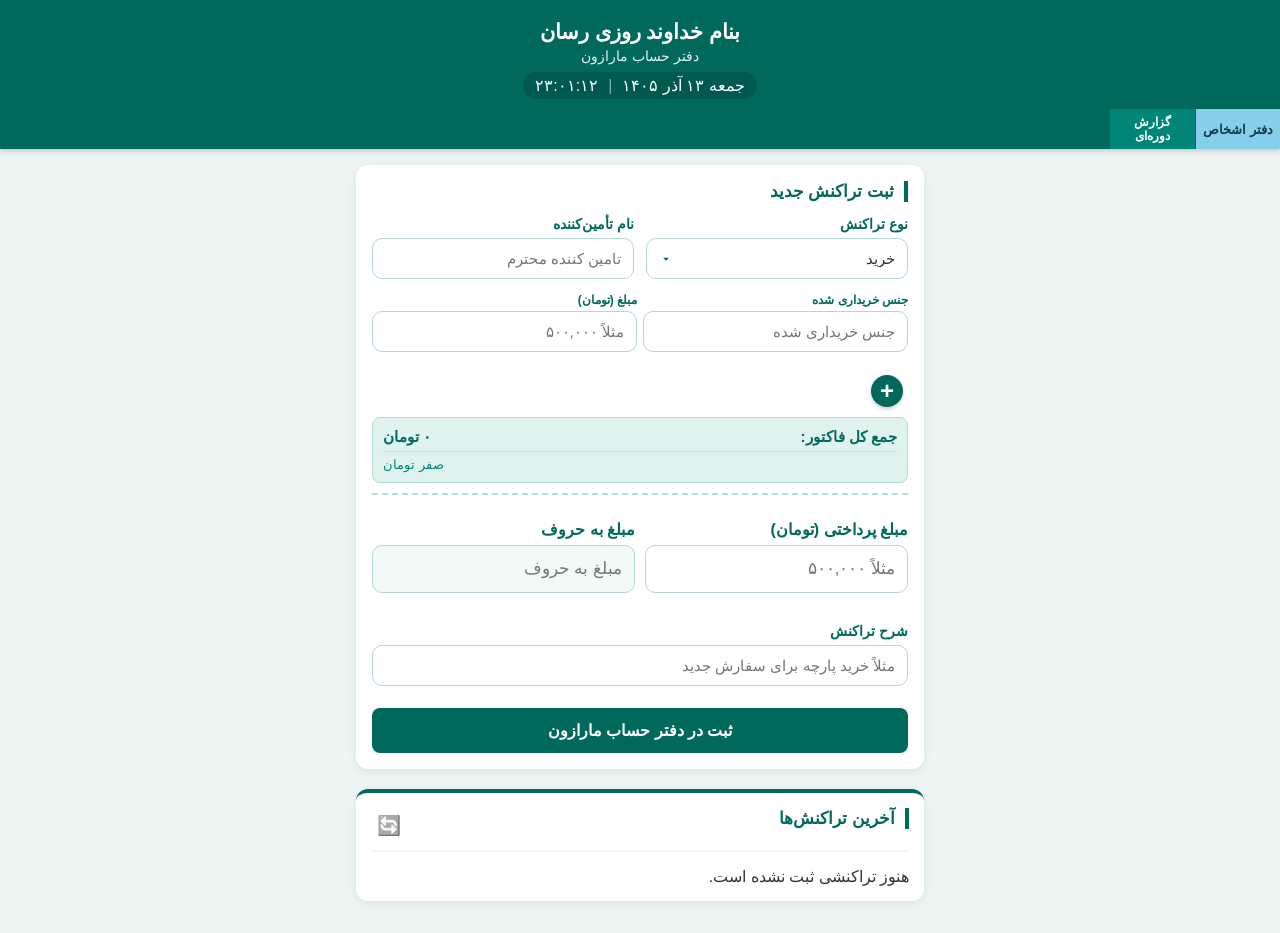
<file: index.html>
<!DOCTYPE html>
<html lang="fa" dir="rtl">
<head>
    <meta charset="UTF-8" />
    <meta name="viewport" content="width=device-width, initial-scale=1.0, maximum-scale=1.0, user-scalable=no" />
    <title>دفتر حساب مارازون</title>
    <meta name="theme-color" content="#00695c" />
    <link rel="manifest" href="./manifest.json" />
    <link rel="stylesheet" href="./style.css" />

    <style>
        html, body { width: 100%; max-width: 100%; overflow-x: hidden; margin: 0; padding: 0; }
        .app-header { background: #00695c; color: #ffffff; padding: 20px 0 0; text-align: center; box-shadow: 0 2px 5px rgba(0, 0, 0, 0.2); position: relative; display: flex; flex-direction: column; align-items: center; min-height: 130px; }
        .datetime-container { display: flex; flex-direction: row-reverse; justify-content: center; align-items: center; gap: 10px; margin-top: 8px; margin-bottom: 50px; padding: 4px 12px; border-radius: 20px; background: rgba(0, 0, 0, 0.15); font-family: Tahoma, sans-serif; font-size: 1rem; }
        .header-tabs { display: flex; position: absolute; right: 0; bottom: 0; height: 40px; gap: 1px; }
        .tab-item { flex: 1; min-width: 80px; display: flex; align-items: center; justify-content: center; padding: 0 6px; border: none; color: #ffffff; font-size: 0.8rem; font-weight: bold; text-decoration: none; cursor: pointer; }
        .tab-parties { background: #87ceeb; color: #123b50; } 
        .tab-reports { background: #008577; font-size: 0.75rem; }

        #itemsContainer { display: flex; flex-direction: column; gap: 0px !important; }
        #itemsContainer .item-row { position: relative; margin-bottom: 2px !important; padding: 0 !important; }
        #itemsContainer .form-row { gap: 6px !important; margin-bottom: 0px !important; flex-wrap: nowrap !important; }
        #itemsContainer .form-group { margin-bottom: 0px !important; flex: 1; min-width: 0; }
        #itemsContainer .form-group label { margin-bottom: 4px; font-size: 0.75rem; white-space: nowrap; overflow: hidden; }
        
        /* حالت خرید (دو ستونه) */
        #itemsContainer .form-row.two-columns .form-group:nth-child(1) { flex: 2; } 
        #itemsContainer .form-row.two-columns .form-group:nth-child(2) { display: none; } /* مخفی‌سازی تعداد */
        #itemsContainer .form-row.two-columns .form-group:nth-child(3) { flex: 2; }
        #itemsContainer .form-row.two-columns .col-total-wrapper { display: none; }

        /* حالت فروش (چهار ستونه) */
        #itemsContainer .form-row.four-columns .form-group:nth-child(1) { flex: 1.8; } 
        #itemsContainer .form-row.four-columns .form-group:nth-child(2) { flex: 1; display: block; }
        #itemsContainer .form-row.four-columns .form-group:nth-child(3) { flex: 1.5; }
        #itemsContainer .form-row.four-columns .col-total-wrapper { display: block; flex: 1.8; }

        #calcSection { border-bottom: 2px dashed #b2dfd5; padding-bottom: 10px; margin-bottom: 15px; }

        .total-summary-row { background: #e0f2ed; padding: 10px; border-radius: 8px; margin-top: 10px; border: 1px solid #b2dfd5; }
        .total-summary-row .total-amount-box { display: flex; justify-content: space-between; align-items: center; font-weight: bold; color: #00695c; font-size: 0.95rem; }
        .total-summary-row .total-words { font-size: 0.8rem; color: #008577; margin-top: 5px; text-align: left; border-top: 1px solid rgba(0,105,92, 0.1); padding-top: 5px; }

        .add-row-container { display: flex; justify-content: flex-start; margin-top: 5px; padding-right: 5px; }
        .add-row-button { width: 32px; height: 32px; display: inline-flex; align-items: center; justify-content: center; border: none; border-radius: 50%; background: #00695c; color: #ffffff; font-size: 1.5rem; font-weight: bold; cursor: pointer; box-shadow: 0 2px 4px rgba(0,0,0,0.2); transition: transform 0.1s; }
        .add-row-button:active { transform: scale(0.9); }

        .row-amount-words { min-height: 14px; height: 14px; margin-top: 2px; color: #00695c; font-size: 0.65rem; line-height: 14px; overflow: hidden; white-space: nowrap; text-overflow: ellipsis; }
        
        .payment-row { display: flex; gap: 10px; margin-bottom: 16px; margin-top: 10px; }
        .payment-row .form-group { flex: 1; min-width: 0; }
        #paidAmountWords { background: #f2faf7; color: #00695c; }
        .btn-submit { width: 100%; margin-top: 8px; padding: 13px; border: none; border-radius: 8px; background: #00695c !important; color: #ffffff !important; font-weight: bold; cursor: pointer; }
        
        .hidden { display: none !important; }

        .transactions-section { margin-top: 20px; padding: 15px; background: #fff; border-top: 4px solid #00695c; }
        .section-header { display: flex; justify-content: space-between; align-items: center; margin-bottom: 15px; border-bottom: 1px solid #eee; padding-bottom: 8px; }
        .refresh-btn { background: none; border: none; font-size: 1.2rem; cursor: pointer; filter: grayscale(1); transition: 0.3s; }
        .refresh-btn:active { transform: rotate(180deg); }

        .transaction-card { background: #ffffff; border-radius: 10px; padding: 12px; margin-bottom: 12px; border-right: 5px solid #ccc; box-shadow: 0 2px 8px rgba(0,0,0,0.08); border: 1px solid #eee; border-right-width: 5px; }
        .transaction-card-positive { border-right-color: #2e7d32; background: #f1f8e9; }
        .transaction-card-negative { border-right-color: #c62828; background: #ffebee; }

        .transaction-main-row { display: flex; justify-content: space-between; align-items: flex-start; gap: 10px; }
        .transaction-info { flex: 1; min-width: 0; }

        .transaction-title-row { display: flex; align-items: center; gap: 8px; margin-bottom: 4px; }
        .transaction-party { font-weight: bold; font-size: 0.95rem; color: #333; white-space: nowrap; overflow: hidden; text-overflow: ellipsis; }
        .transaction-type { font-size: 0.65rem; background: rgba(0,0,0,0.05); padding: 2px 6px; border-radius: 4px; color: #666; }

        .transaction-meta { display: flex; flex-wrap: wrap; gap: 10px; margin-bottom: 6px; font-size: 0.7rem; color: #666; }
        .transaction-meta-item { display: inline-flex; align-items: center; gap: 4px; white-space: nowrap; }

        .transaction-items { font-size: 0.75rem; color: #555; background: rgba(255,255,255,0.6); padding: 6px; border-radius: 6px; margin-top: 5px; }
        .transaction-item-line { display: flex; justify-content: space-between; border-bottom: 1px dotted #ddd; padding: 2px 0; }

        .transaction-amount-box { text-align: left; min-width: 110px; }
        .transaction-amount-label { font-size: 0.7rem; color: #666; margin-bottom: 2px; }
        .transaction-amount { display: block; font-weight: bold; font-size: 1rem; direction: ltr; color: #111; }
        .transaction-amount-positive { color: #2e7d32; }
        .transaction-amount-negative { color: #c62828; }
        .transaction-currency { font-size: 0.65rem; color: #777; }

        .transaction-description { font-size: 0.7rem; color: #7f8c8d; margin-top: 6px; font-style: italic; }
        .transaction-paid { font-size: 0.75rem; color: #00695c; font-weight: bold; margin-top: 6px; border-top: 1px dashed rgba(0,105,92,0.2); padding-top: 4px; }

        @media (max-width: 480px) {
            #transactionForm > .form-row { display: flex !important; flex-direction: row !important; flex-wrap: nowrap !important; gap: 8px !important; }
            #transactionForm > .form-row > .form-group { flex: 1 1 0 !important; min-width: 0 !important; }
            #itemsContainer .form-row { flex-direction: row !important; }
            #itemsContainer input, #itemsContainer select { font-size: 0.85rem; padding: 8px 4px; }
            #itemsContainer .form-group label { font-size: 0.7rem; }
            .payment-row { display: flex !important; flex-direction: row !important; flex-wrap: nowrap !important; gap: 8px !important; }
            .tab-item { font-size: 0.7rem !important; min-width: 65px !important; padding: 0 4px !important; }
            label { font-size: 0.75rem !important; }
            input, select, textarea { font-size: 0.9rem !important; }       
        }
        /* =========================================
   تنظیم
   ========================================= */
@media (max-width: 480px) {

    /* =====================================
       فرم ثبت تراکنش
       بزرگ‌تر شدن فونت به اندازه ۴ پیکسل
       ===================================== */

    /* لیبل‌های فرم */
    #transactionForm label {
        font-size: calc(0.75rem + 4px) !important;
    }

    /* ورودی‌ها، سلکت‌ها و تکست‌اریا */
    #transactionForm input,
    #transactionForm select,
    #transactionForm textarea {
        font-size: calc(0.9rem + 4px) !important;
    }

    /* ورودی‌های بخش اقلام فاکتور */
    #itemsContainer input,
    #itemsContainer select {
        font-size: calc(0.85rem + 4px) !important;
    }

    /* لیبل‌های بخش اقلام فاکتور */
    #itemsContainer .form-group label {
        font-size: calc(0.7rem + 4px) !important;
    }

    /* متن مبلغ به حروف و متن‌های کمکی */
    #transactionForm .row-amount-words,
    #transactionForm .row-total-words {
        font-size: calc(0.65rem + 4px) !important;
    }

    /* جمع کل فاکتور */
    #transactionForm .total-summary-row .total-amount-box {
        font-size: calc(0.95rem + 4px) !important;
    }

    #transactionForm .total-summary-row .total-words {
        font-size: calc(0.8rem + 4px) !important;
    }

    /* دکمه ثبت بدون تغییر اندازه فونت */
    #transactionForm .btn-submit {
        font-size: inherit !important;
    }


    /* =====================================
       لیست تراکنش‌ها
       بزرگ‌تر شدن ۲ پیکسل نسبت به کد قبلی
       ===================================== */

    /* عنوان لیست تراکنش‌ها */
    .transactions-section h2 {
        font-size: 1.5rem !important;
    }

    /* نام طرف حساب */
    .transaction-party {
        font-size: 0.95rem !important;
    }

    /* نوع تراکنش */
    .transaction-type {
        font-size: 0.65rem !important;
    }

    /* اطلاعات تکمیلی تراکنش */
    .transaction-meta {
        font-size: 0.7rem !important;
    }

    /* اقلام تراکنش */
    .transaction-items {
        font-size: 0.75rem !important;
    }

    /* برچسب مبلغ */
    .transaction-amount-label {
        font-size: 0.7rem !important;
    }

    /* مبلغ تراکنش */
    .transaction-amount {
        font-size: 1rem !important;
    }

    /* واحد پول */
    .transaction-currency {
        font-size: 0.65rem !important;
    }

    /* شرح تراکنش */
    .transaction-description {
        font-size: 0.7rem !important;
    }

    /* مبلغ پرداختی */
    .transaction-paid {
        font-size: 0.75rem !important;
    }
}


    </style>
</head>
<body>
    <div id="appShell">
        <header class="app-header">
            <h1>بنام خداوند روزی رسان</h1>
            <h3>دفتر حساب مارازون</h3>
            <div class="datetime-container">
                <span id="liveClock">۰۰:۰۰:۰۰</span><span style="opacity: 0.5;">|</span><span id="todayDate">در حال دریافت...</span>
            </div>
            <div class="header-tabs">
                <a href="./parties.html" class="tab-item tab-parties">دفتر اشخاص</a>
                <a href="./report.html" class="tab-item tab-reports">گزارش دوره‌ای</a>
            </div>
        </header>

        <main class="container">
            <section class="card">
                <h2>ثبت تراکنش جدید</h2>

                <div id="databaseStatus" class="transactions-error" role="alert" hidden>
                    <span id="databaseError"></span>
                    <button id="retryDatabase" type="button">تلاش دوباره</button>
                </div>
                <form id="transactionForm">
                    <div class="form-row">
                        <div class="form-group">
                            <label for="type">نوع تراکنش</label>
                            <select id="type" required onchange="onTransactionTypeChange()">
                                <option value="buy">خرید</option>
                                <option value="sell">فروش</option>
                                <option value="receive">دریافت وجه (طلب)</option>
                                <option value="payment">پرداخت وجه (بدهی)</option>
                                <option value="expense">ثبت هزینه</option>
                            </select>
                        </div>
                        <div class="form-group" id="partyGroup">
                            <label id="partyLabel" for="partySelect">نام تأمین‌کننده</label>
                            <input type="text" id="partySelect" list="partyList" placeholder="تأمین‌کننده محترم" autocomplete="off" />
                            <datalist id="partyList"></datalist>
                        </div>
                    </div>

                    <div id="calcSection">
                        <div id="itemsContainer">
                            <div class="item-row">
                                <div class="form-row two-columns" id="rowLayout">
                                    <div class="form-group">
                                        <label class="item-type-label">جنس خریداری‌شده</label>
                                        <input type="text" class="product-category" list="productsList" placeholder="انتخاب یا تایپ جنس" value="پارچه" autocomplete="off" />
                                    </div>
                                    <div class="form-group">
                                        <label class="qty-label">تعداد</label>
                                        <input type="text" class="row-qty" inputmode="decimal" placeholder="تعداد" oninput="calculateRowTotal(this)" />
                                    </div>
                                    <div class="form-group">
                                        <label class="amount-label">مبلغ (تومان)</label>
                                        <input type="text" class="row-amount" inputmode="numeric" placeholder="مثلاً ۵۰۰,۰۰۰" oninput="handleRowAmount(this)" />
                                        <div class="row-amount-words"></div>
                                    </div>
                                    <div class="form-group col-total-wrapper">
                                        <label>مجموع (تومان)</label>
                                        <input type="text" class="row-total" placeholder="۰" readonly tabindex="-1" />
                                        <div class="row-total-words" style="min-height: 14px; height: 14px; margin-top: 2px; color: #008577; font-size: 0.65rem;"></div>
                                    </div>
                                </div>
                            </div>
                        </div>
                        <div class="add-row-container">
                            <button type="button" class="add-row-button" onclick="addNewRow()">+</button>
                        </div>

                        <div class="total-summary-row">
                            <div class="total-amount-box">
                                <span>جمع کل فاکتور:</span>
                                <span id="grandTotalLabel">۰ تومان</span>
                            </div>
                            <div id="grandTotalWords" class="total-words">صفر تومان</div>
                        </div>
                    </div>

                    <div class="payment-row">
                        <div class="form-group">
                            <label id="paidAmountLabel" for="paidAmount">مبلغ پرداختی (تومان)</label>
                            <input type="text" id="paidAmount" inputmode="numeric" placeholder="مثلاً ۵۰۰,۰۰۰" />
                        </div>
                        <div class="form-group">
                            <label for="paidAmountWords">مبلغ به حروف</label>
                            <input type="text" id="paidAmountWords" placeholder="مبلغ به حروف" readonly tabindex="-1" />
                        </div>
                    </div>

                    <div class="form-group" id="descriptionGroup">
                        <label for="description">شرح تراکنش</label>
                        <input type="text" id="description" placeholder="مثلاً خرید پارچه برای سفارش جدید" />
                    </div>
                    <button type="submit" class="btn-submit">ثبت در دفتر حساب مارازون</button>
                </form>
            </section>

            <section class="card transactions-section">
                <div class="section-header">
                    <h2>آخرین تراکنش‌ها</h2>
                    <button type="button" onclick="loadTransactions()" class="refresh-btn" title="بروزرسانی لیست">🔄</button>
                </div>
                <div id="transactionsList">
                    <div style="text-align: center; padding: 20px; color: #999;">در حال بارگذاری لیست...</div>
                </div>
            </section>
        </main>
    </div>

    <!-- لیست‌های هوشمند پیشنهادی -->
    <datalist id="productsList">
        <option value="پارچه"></option>
        <option value="لوازم طراحی و دوخت"></option>
        <option value="متفرقه"></option>
    </datalist>

    <datalist id="expensesList">
        <option value="اجاره کارگاه"></option>
        <option value="قبض آب"></option>
        <option value="قبض برق"></option>
        <option value="قبض گاز"></option>
        <option value="هزینه حمل و نقل"></option>
        <option value="متفرقه"></option>
    </datalist>

    <!-- لود ماژول‌ها -->
    <script src="./clock.js"></script>
    <script src="./db.js"></script>
    <script src="./finance.js"></script>
    <script type="module" src="./app.js"></script>
    <script src="./pwa.js"></script>
</body>
</html>
</file>
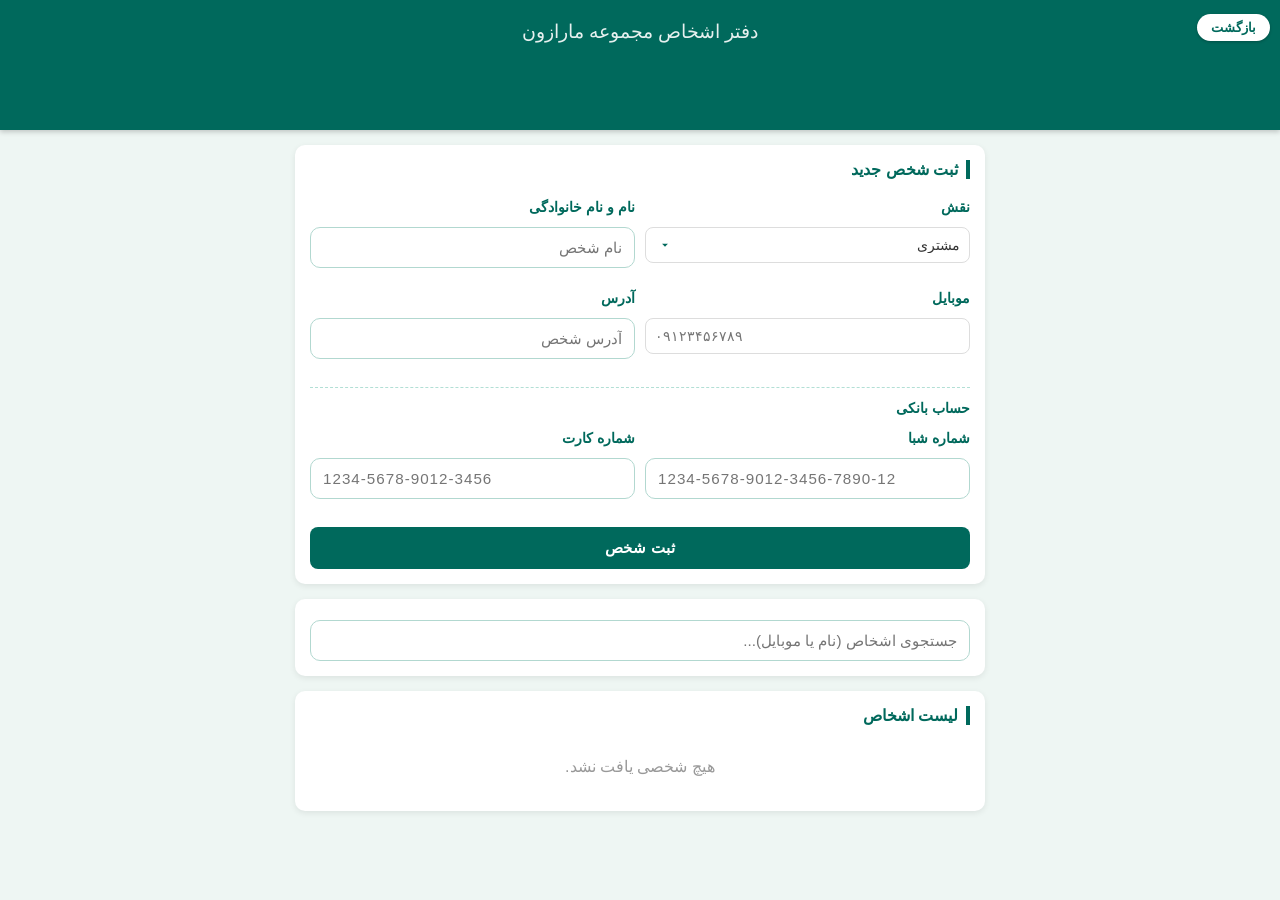
<file: parties.html>
<!DOCTYPE html>
<html lang="fa" dir="rtl">
<head>
    <meta charset="UTF-8" />
    <meta name="viewport" content="width=device-width, initial-scale=1.0, maximum-scale=1.0, user-scalable=no" />
    <title>دفتر اشخاص | مارازون</title>
    <meta name="theme-color" content="#00695c" />
    <link rel="manifest" href="./manifest.json" />
    <link rel="stylesheet" href="./style.css" />

    <style>
        html, body { width: 100%; max-width: 100%; overflow-x: hidden; margin: 0; padding: 0; background: #eef6f3; font-family: Tahoma, sans-serif; }

        /* ===== هدر مارازون ===== */
        .app-header {
            background: #00695c;
            color: #ffffff;
            padding: 20px 15px;
            text-align: center;
            box-shadow: 0 2px 5px rgba(0, 0, 0, 0.2);
            position: relative;
            display: flex;
            flex-direction: column;
            align-items: center;
        }
        .app-header h3 { font-size: 1.2rem; margin: 0; }
        .back-btn {
            position: absolute;
            right: 10px;
            top: 14px;
            background: #ffffff;
            color: #00695c;
            border: none;
            padding: 6px 14px;
            border-radius: 20px;
            font-weight: bold;
            cursor: pointer;
            font-family: inherit;
            box-shadow: 0 1px 3px rgba(0, 0, 0, 0.25);
        }

        /* ===== بدنه ===== */
        .container { padding: 15px; max-width: 720px; margin: auto; }

        .card {
            background: #ffffff;
            padding: 15px;
            border-radius: 10px;
            margin-bottom: 15px;
            box-shadow: 0 2px 6px rgba(0, 0, 0, 0.08);
        }
        .card h2 {
            margin: 0 0 12px;
            font-size: 1rem;
            color: #00695c;
            border-right: 4px solid #00695c;
            padding-right: 8px;
        }

        input, select {
            width: 100%;
            padding: 9px;
            margin-top: 6px;
            border-radius: 8px;
            border: 1px solid #ddd;
            box-sizing: border-box;
            font-family: inherit;
            font-size: 0.9rem;
        }
        label { font-size: 0.75rem; color: #666; display: block; }
        .form-group { margin-top: 8px; }
        .form-row { display: grid; grid-template-columns: 1fr 1fr; gap: 10px; }

        /* ===== دکمه‌ها ===== */
        .btn-primary {
            background: #00695c;
            color: #ffffff;
            border: none;
            padding: 12px;
            margin-top: 14px;
            width: 100%;
            border-radius: 8px;
            font-weight: bold;
            cursor: pointer;
            font-family: inherit;
            font-size: 0.95rem;
            transition: background 0.2s;
        }
        .btn-primary:hover { background: #008577; }
        .btn-cancel {
            background: #9e9e9e;
            color: #ffffff;
            border: none;
            padding: 12px;
            margin-top: 8px;
            width: 100%;
            border-radius: 8px;
            font-weight: bold;
            cursor: pointer;
            font-family: inherit;
        }

        /* ===== بخش حساب بانکی ===== */
        .bank-section {
            margin-top: 14px;
            padding-top: 12px;
            border-top: 1px dashed #b2dfd5;
        }
        .bank-title { font-weight: bold; color: #00695c; font-size: 0.9rem; display: block; margin-bottom: 6px; }
        .card-number, .sheba-number {
            text-align: left;
            direction: ltr;
            letter-spacing: 1px;
        }

        /* ===== لیست اشخاص ===== */
        .party-item {
            padding: 12px 10px;
            border-bottom: 1px solid #eee;
            display: flex;
            justify-content: space-between;
            align-items: center;
            gap: 10px;
            transition: background 0.2s;
        }
        .party-item:last-child { border-bottom: none; }
        .party-item:hover { background: #fafafa; }

        .party-info { flex: 1; min-width: 0; }
        .party-name-row { display: flex; align-items: center; gap: 8px; flex-wrap: wrap; }
        .party-name { font-weight: bold; color: #333; font-size: 0.95rem; }
        .party-mobile { display: block; color: #888; font-size: 0.75rem; margin-top: 3px; direction: ltr; text-align: right; }

        .role-badge {
            font-size: 0.65rem;
            padding: 2px 8px;
            border-radius: 12px;
            font-weight: bold;
            white-space: nowrap;
        }
        .role-customer { background: #e0f2ed; color: #00796b; }
        .role-supplier { background: #e4f0ec; color: #00695c; }
        .role-employee { background: #e0f2f1; color: #00796b; }

        /* ===== دکمه‌های کپی (سنجاق) ===== */
        .party-copy-btns {
            display: flex;
            gap: 4px;
            flex-wrap: wrap;
            margin-top: 6px;
        }
        .copy-btn {
            background: #edf5f2;
            color: #37474f;
            border: none;
            padding: 3px 9px;
            border-radius: 12px;
            cursor: pointer;
            font-size: 0.7rem;
            font-family: inherit;
            transition: background 0.2s;
        }
        .copy-btn:hover { background: #cfd8dc; }

        .party-balance-box { text-align: left; min-width: 110px; }
        .balance { font-weight: bold; font-size: 0.95rem; direction: ltr; }
        .balance-green { color: #2e7d32; }
        .balance-red { color: #c62828; }
        .balance-neutral { color: #757575; }
        .text-positive { color: #2e7d32; }
        .text-negative { color: #c62828; }
        .text-neutral  { color: #757575; }
        .status-text { font-size: 0.68rem; display: block; margin-top: 2px; }

        .action-btns { margin-top: 6px; display: flex; justify-content: flex-end; gap: 4px; }
        .edit-btn {
            background: #008577;
            color: #ffffff;
            border: none;
            padding: 4px 9px;
            border-radius: 6px;
            cursor: pointer;
            font-size: 0.72rem;
            font-family: inherit;
        }
        .delete-btn {
            background: #c62828;
            color: #ffffff;
            border: none;
            padding: 4px 9px;
            border-radius: 6px;
            cursor: pointer;
            font-size: 0.72rem;
            font-family: inherit;
        }

        @media (max-width: 480px) {
            .form-row { grid-template-columns: 1fr 1fr; gap: 8px; }
            .party-balance-box { min-width: 85px; }
            .balance { font-size: 0.85rem; }
        }
    </style>
</head>

<body>
    <div id="appShell">
        <header class="app-header">
            <button class="back-btn" onclick="goBack()">بازگشت</button>
            <h3>دفتر اشخاص مجموعه مارازون</h3>
        </header>

        <main class="container">
            <!-- ===== فرم ثبت / ویرایش ===== -->
            <section class="card">
                <h2 id="formTitle">ثبت شخص جدید</h2>
                <input type="hidden" id="editId" />

                <div class="form-row">
                    <div class="form-group">
                        <label for="partyRole">نقش</label>
                        <select id="partyRole">
                            <option value="customer">مشتری</option>
                            <option value="supplier">تأمین‌کننده</option>
                        </select>
                    </div>
                    <div class="form-group">
                        <label for="partyName">نام و نام خانوادگی</label>
                        <input type="text" id="partyName" placeholder="نام شخص" autocomplete="off" />
                    </div>
                </div>

                <div class="form-row">
                    <div class="form-group">
                        <label for="partyPhone">موبایل</label>
                        <input type="tel" id="partyPhone" placeholder="۰۹۱۲۳۴۵۶۷۸۹" maxlength="11" inputmode="numeric" />
                    </div>
                    <div class="form-group">
                        <label for="partyAddress">آدرس</label>
                        <input type="text" id="partyAddress" placeholder="آدرس شخص" autocomplete="off" />
                    </div>
                </div>

                <div class="bank-section">
                    <span class="bank-title">حساب بانکی</span>
                    <div class="form-row">
                        <div class="form-group">
                            <label for="partyIban">شماره شبا</label>
                            <input class="sheba-number" id="partyIban" type="text" placeholder="1234-5678-9012-3456-7890-12" maxlength="29" inputmode="numeric" oninput="handleGroupedInput(this, 4, 24)" />
                        </div>
                        <div class="form-group">
                            <label for="partyCardNumber">شماره کارت</label>
                            <input class="card-number" id="partyCardNumber" type="text" placeholder="1234-5678-9012-3456" maxlength="19" inputmode="numeric" oninput="handleGroupedInput(this, 4, 16)" />
                        </div>
                    </div>
                </div>

                <button id="submitBtn" class="btn-primary" onclick="savePartyHandler()">ثبت شخص</button>
                <button id="cancelBtn" class="btn-cancel" style="display: none;" onclick="cancelEdit()">انصراف از ویرایش</button>
            </section>

            <!-- ===== جستجو ===== -->
            <section class="card">
                <input type="text" id="searchInput" placeholder="جستجوی اشخاص (نام یا موبایل)..." oninput="loadParties()" />
            </section>

            <!-- ===== لیست اشخاص ===== -->
            <section class="card">
                <h2>لیست اشخاص</h2>
                <div id="partiesList"></div>
            </section>
        </main>
    </div>

    <script src="./db.js"></script>
    <script src="./finance.js"></script>
    <script>
        /* ---------- دسترسی امن به دیتابیس مارازون ---------- */
        const getDB = () => window.marazonDB || window.boutiaDB;

        /* ---------- ابزار ارقام فارسی/انگلیسی ---------- */
        function toPersianDigits(str) {
            return String(str).replace(/\d/g, d => "۰۱۲۳۴۵۶۷۸۹"[d]);
        }
        function toEnglishDigits(str) {
            return String(str).replace(/[۰-۹]/g, d => "۰۱۲۳۴۵۶۷۸۹".indexOf(d));
        }

        function formatGroupedDigits(value, groupSize = 4, maxDigits = 24) {
            const digits = toEnglishDigits(value).replace(/\D/g, "").slice(0, maxDigits);
            const groups = [];
            for (let i = 0; i < digits.length; i += groupSize) {
                groups.push(digits.slice(i, i + groupSize));
            }
            return groups.join("-");
        }
        function handleGroupedInput(input, groupSize = 4, maxDigits = 24) {
            input.value = formatGroupedDigits(input.value, groupSize, maxDigits);
        }

        function escapeHtml(str) {
            return String(str || "").replace(/[&<>"']/g, c => ({
                "&": "&amp;", "<": "&lt;", ">": "&gt;", '"': "&quot;", "'": "&#39;"
            }[c]));
        }

        function formatNumber(n) {
            const num = Number(n || 0);
            const sign = num < 0 ? "-" : "";
            const abs = Math.abs(num);
            const grouped = abs.toLocaleString("en-US");
            return toPersianDigits(sign + grouped).replace(/,/g, "٬");
        }

        /* ---------- نمایش مانده (از دید طرف حساب) ---------- */
        function getBalancePresentation(balance) {
            const value = Number(balance) || 0;

            if (value < 0) {
                return { sign: "−", amount: Math.abs(value), className: "text-negative", color: "#c62828", label: "بدهکار" };
            }
            if (value > 0) {
                return { sign: "+", amount: value, className: "text-positive", color: "#2e7d32", label: "بستانکار" };
            }
            return { sign: "", amount: 0, className: "text-neutral", color: "#757575", label: "تسویه" };
        }

        /* ---------- متادیتای نقش‌ها ---------- */
        const ROLE_META = {
            customer: { label: "مشتری", css: "role-customer" },
            supplier: { label: "تأمین‌کننده", css: "role-supplier" },
            employee: { label: "کارمند", css: "role-employee" }
        };

        /* ---------- ناوبری و وضعیت فرم ---------- */
        function goBack() { window.location.href = "index.html"; }

        function resetForm() {
            document.getElementById("editId").value = "";
            document.getElementById("partyName").value = "";
            document.getElementById("partyPhone").value = "";
            document.getElementById("partyAddress").value = "";
            document.getElementById("partyIban").value = "";
            document.getElementById("partyCardNumber").value = "";
            document.getElementById("partyRole").value = "customer";
            document.getElementById("submitBtn").innerText = "ثبت شخص";
            document.getElementById("cancelBtn").style.display = "none";
            document.getElementById("formTitle").innerText = "ثبت شخص جدید";
        }

        function cancelEdit() { resetForm(); }

        function startEdit(party) {
            document.getElementById("editId").value = party.id || "";
            document.getElementById("partyName").value = party.full_name || party.name || "";
            document.getElementById("partyRole").value = (Array.isArray(party.roles) && party.roles[0]) || party.role || "customer";
            document.getElementById("partyPhone").value = party.mobile ? toPersianDigits(party.mobile) : "";
            document.getElementById("partyAddress").value = party.address || "";
            document.getElementById("partyIban").value = party.iban ? formatGroupedDigits(party.iban, 4, 24) : "";
            document.getElementById("partyCardNumber").value = party.card_number ? formatGroupedDigits(party.card_number, 4, 16) : "";
            document.getElementById("submitBtn").innerText = "ذخیره تغییرات";
            document.getElementById("cancelBtn").style.display = "block";
            document.getElementById("formTitle").innerText = "ویرایش شخص";
            window.scrollTo({ top: 0, behavior: "smooth" });
        }

        /* ---------- ذخیره شخص ---------- */
        async function savePartyHandler() {
            try {
                const db = getDB();
                if (!db) throw new Error("دیتابیس در دسترس نیست.");

                const full_name = document.getElementById("partyName").value.trim();
                const role = document.getElementById("partyRole").value;
                const phone = toEnglishDigits(document.getElementById("partyPhone").value).replace(/\D/g, "").slice(0, 11);
                const address = document.getElementById("partyAddress").value.trim();
                const iban = toEnglishDigits(document.getElementById("partyIban").value).replace(/\D/g, "").slice(0, 24);
                const card_number = toEnglishDigits(document.getElementById("partyCardNumber").value).replace(/\D/g, "").slice(0, 16);

                if (!full_name) { alert("نام شخص الزامی است"); return; }
                if (!role) { alert("نقش شخص الزامی است"); return; }

                const editId = document.getElementById("editId").value;

                const partyData = {
                    full_name,
                    roles: [role],
                    mobile: phone,
                    address,
                    iban,
                    card_number
                };
                if (editId) partyData.id = editId;

                console.log("📦 دادهٔ ارسالی به saveParty:", partyData);

                const saved = await db.saveParty(partyData);
                console.log("✅ نتیجهٔ ذخیره:", saved);

                if (!saved) {
                    alert("ذخیره ناموفق بود (خروجی null)");
                    return;
                }

                resetForm();
                await loadParties();
            } catch (err) {
                console.error("❌ خطا در ذخیره شخص:", err);
                alert("خطا در ذخیره شخص: " + (err && err.message ? err.message : err));
            }
        }

        /* ---------- بارگذاری لیست ---------- */
        async function loadParties() {
            const listEl = document.getElementById("partiesList");
            try {
                const searchValue = toEnglishDigits(document.getElementById("searchInput").value.trim().toLowerCase());
                listEl.innerHTML = "";

                if (!window.financeCalc || typeof window.financeCalc.getPartiesWithBalances !== "function") {
                    throw new Error("ماژول محاسبات مالی در دسترس نیست.");
                }

                const parties = await financeCalc.getPartiesWithBalances();

                for (const party of parties) {
                    const name = party.full_name || party.name || "";
                    const mobile = String(party.mobile || "");

                    if (searchValue && !name.toLowerCase().includes(searchValue) && !mobile.includes(searchValue)) continue;

                    const roles = Array.isArray(party.roles) ? party.roles : (party.roles ? [party.roles] : []);
                    const isEmployee = roles.includes("employee");
                    const balance = party.balance || {};

                    const roleMeta = ROLE_META[roles[0]] || ROLE_META.customer;

                    let balanceBoxHtml = "";

                    if (isEmployee) {
                        const salaryPaid = Number(balance.salaryPaid) || 0;
                        balanceBoxHtml = `
                            <div class="balance text-neutral">${formatNumber(salaryPaid)}</div>
                            <span class="status-text">مجموع حقوق پرداختی</span>
                        `;
                    } else {
                        const p = getBalancePresentation(balance.balance);
                        const amountText = p.amount === 0 ? "۰" : (p.sign + formatNumber(p.amount));

                        balanceBoxHtml = `
                            <div class="balance ${p.className}">${amountText}</div>
                            <span class="status-text" style="color: ${p.color};">${p.label}</span>
                        `;
                    }

                    const copyBtnsHtml = `
                        <div class="party-copy-btns">
                            ${party.iban ? `<button class="copy-btn" onclick="copyPartyField(this, 'iban')">📌 شبا</button>` : ""}
                            ${party.card_number ? `<button class="copy-btn" onclick="copyPartyField(this, 'card_number')">📌 کارت</button>` : ""}
                            ${party.address ? `<button class="copy-btn" onclick="copyPartyField(this, 'address')">📌 آدرس</button>` : ""}
                        </div>
                    `;

                    const div = document.createElement("div");
                    div.className = "party-item";
                    div.innerHTML = `
                        <div class="party-info">
                            <div class="party-name-row">
                                <span class="party-name">${escapeHtml(name)}</span>
                                <span class="role-badge ${roleMeta.css}">${roleMeta.label}</span>
                            </div>
                            ${mobile ? `<small class="party-mobile">${toPersianDigits(mobile)}</small>` : ""}
                            ${copyBtnsHtml}
                        </div>
                        <div class="party-balance-box">
                            ${balanceBoxHtml}
                            <div class="action-btns">
                                <button class="edit-btn" onclick="startEditFromList(this)">ویرایش</button>
                                <button class="delete-btn" onclick="removePartyHandler(this)">حذف</button>
                            </div>
                        </div>
                    `;
                    div.dataset.partyJson = JSON.stringify(party);
                    listEl.appendChild(div);
                }

                if (listEl.children.length === 0) {
                    listEl.innerHTML = '<div style="text-align: center; padding: 20px; color: #999;">هیچ شخصی یافت نشد.</div>';
                }
            } catch (err) {
                console.error("❌ خطا در بارگذاری لیست:", err);
                listEl.innerHTML = '<div style="text-align: center; padding: 20px; color: #c62828;">خطا در بارگذاری لیست اشخاص.</div>';
            }
        }

        function startEditFromList(btn) {
            try {
                const party = JSON.parse(btn.closest(".party-item").dataset.partyJson);
                startEdit(party);
            } catch (err) {
                console.error("❌ خطا در ویرایش شخص:", err);
            }
        }

        async function removePartyHandler(btn) {
            try {
                const party = JSON.parse(btn.closest(".party-item").dataset.partyJson);
                if (!confirm(`آیا از حذف «${party.full_name || party.name}» مطمئن هستید؟`)) return;
                
                const db = getDB();
                if (!db) throw new Error("دیتابیس در دسترس نیست.");
                
                await db.deleteParty(party.id);
                await loadParties();
            } catch (err) {
                console.error("❌ خطا در حذف شخص:", err);
                alert("خطا در حذف شخص: " + (err && err.message ? err.message : err));
            }
        }

        /* ---------- کپی در کلیپ‌بورد ---------- */
        async function copyTextToClipboard(text) {
            try {
                if (navigator.clipboard && window.isSecureContext) {
                    await navigator.clipboard.writeText(text);
                    return true;
                }
            } catch (e) {
                /* fallback به روش سنتی */
            }
            try {
                const ta = document.createElement("textarea");
                ta.value = text;
                ta.style.position = "fixed";
                ta.style.opacity = "0";
                document.body.appendChild(ta);
                ta.focus();
                ta.select();
                const ok = document.execCommand("copy");
                document.body.removeChild(ta);
                return ok;
            } catch (e) {
                return false;
            }
        }

        async function copyPartyField(btn, field) {
            try {
                const party = JSON.parse(btn.closest(".party-item").dataset.partyJson);
                const map = {
                    iban: party.iban || "",
                    card_number: party.card_number || "",
                    address: party.address || ""
                };
                const value = map[field] || "";

                if (!value) {
                    alert("مقداری برای کپی وجود ندارد");
                    return;
                }

                const ok = await copyTextToClipboard(value);
                if (ok) {
                    const original = btn.innerHTML;
                    btn.innerHTML = "✅ کپی شد";
                    setTimeout(() => { btn.innerHTML = original; }, 1200);
                } else {
                    alert("کپی ناموفق بود");
                }
            } catch (err) {
                console.error("❌ خطا در کپی:", err);
            }
        }

        /* ---------- ورودی موبایل ---------- */
        document.getElementById("partyPhone").addEventListener("input", function (e) {
            const englishValue = toEnglishDigits(e.target.value).replace(/\D/g, "").slice(0, 11);
            e.target.value = toPersianDigits(englishValue);
        });

        /* ---------- راه‌اندازی اولیه دیتابیس مارازون ---------- */
        window.addEventListener("load", async () => {
            try {
                const db = getDB();
                if (!db) throw new Error("ماژول دیتابیس بارگذاری نشده است.");
                await db.init();
                await loadParties();
            } catch (err) {
                console.error("❌ خطا در راه‌اندازی صفحه:", err);
                alert("خطا در اتصال به دیتابیس: " + (err && err.message ? err.message : err));
            }
        });
    </script>
    <script src="./pwa.js"></script>
</body>
</html>
</file>
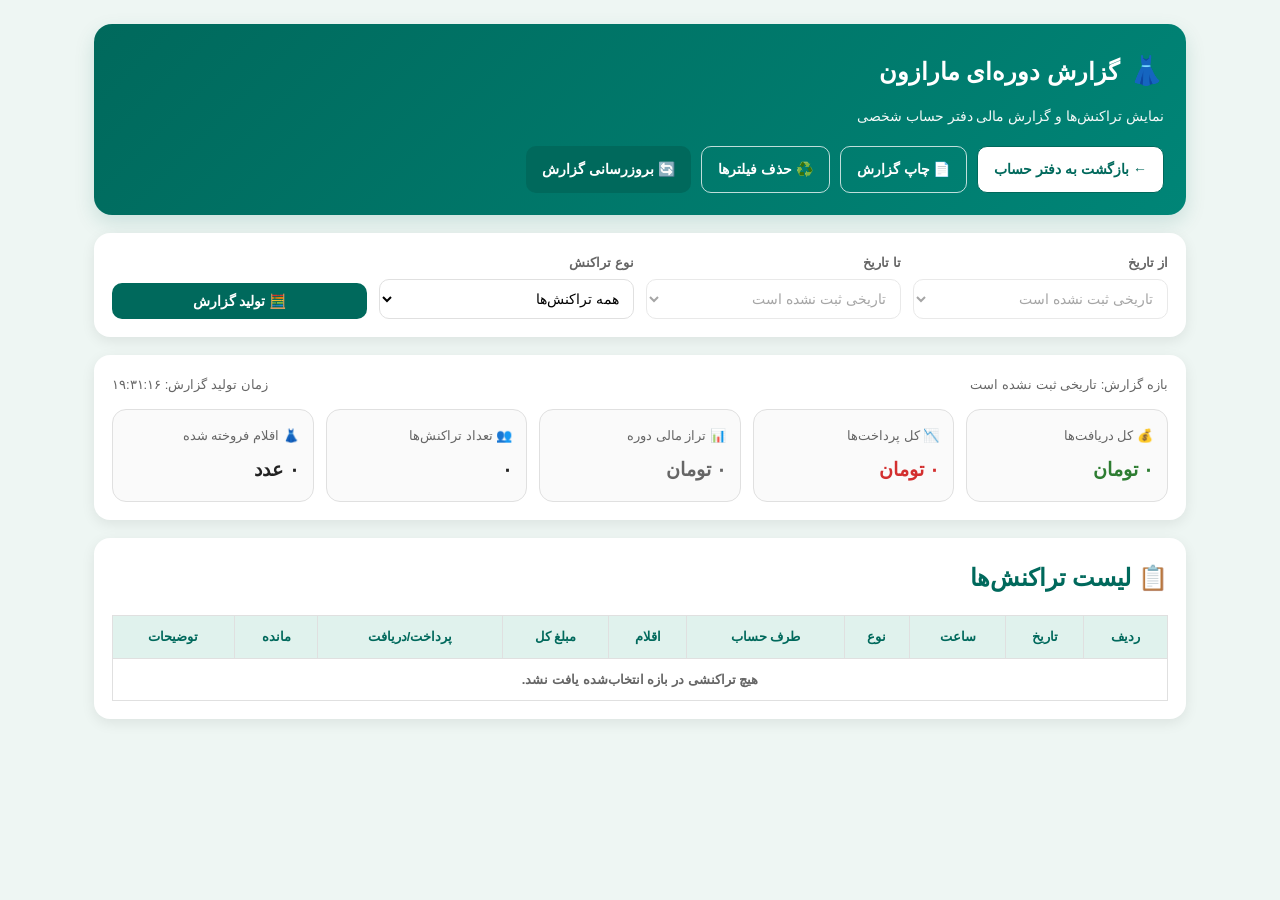
<file: report.html>
<!DOCTYPE html>
<html lang="fa" dir="rtl">
<head>
    <meta charset="UTF-8" />
    <meta name="viewport" content="width=device-width, initial-scale=1.0" />
    <title>گزارش دوره‌ای مارازون</title>

    <meta name="theme-color" content="#00695c" />
    <link rel="manifest" href="./manifest.json" />

    <style>
        :root {
            --primary: #00695c;
            --primary-light: #008577;
            --danger: #d32f2f;
            --warning: #f57c00;
            --success: #2e7d32;
            --border: #e0e0e0;
            --bg: #eef6f3;
            --card: #ffffff;
            --text: #222;
            --muted: #666;
            --partner-bg: #e0f2ed;
        }

        * { box-sizing: border-box; }

        body {
            margin: 0;
            font-family: Tahoma, Arial, sans-serif;
            background: var(--bg);
            color: var(--text);
            line-height: 1.8;
        }

        .page {
            max-width: 1124px;
            margin: 24px auto;
            padding: 0 16px 40px;
        }

        .report-header {
            background: linear-gradient(135deg, var(--primary), var(--primary-light));
            color: #fff;
            padding: 22px;
            border-radius: 18px;
            box-shadow: 0 8px 20px rgba(0, 105, 92, 0.15);
            margin-bottom: 18px;
        }

        .report-header h1 {
            margin: 0 0 8px;
            font-size: 24px;
            display: flex;
            align-items: center;
            gap: 10px;
        }

        .report-header h1::before {
            content: "👗";
            font-size: 28px;
        }

        .report-header p {
            margin: 0;
            opacity: 0.95;
            font-size: 14px;
        }

        .toolbar {
            display: flex;
            flex-wrap: wrap;
            gap: 10px;
            margin-top: 16px;
        }

        .btn {
            border: none;
            border-radius: 10px;
            padding: 10px 16px;
            cursor: pointer;
            font-family: inherit;
            font-size: 14px;
            font-weight: bold;
            text-decoration: none;
            display: inline-flex;
            align-items: center;
            justify-content: center;
            gap: 6px;
        }

        .btn-light {
            background: #fff;
            color: var(--primary);
            border: 1px solid var(--primary);
        }

        .btn-primary {
            background: var(--primary);
            color: #fff;
        }

        .btn-outline {
            background: transparent;
            color: #fff;
            border: 1px solid rgba(255, 255, 255, 0.75);
        }

        .filters-card,
        .summary-card,
        .partners-card,
        .table-card {
            background: var(--card);
            border-radius: 16px;
            padding: 18px;
            box-shadow: 0 4px 14px rgba(0, 0, 0, 0.08);
            margin-bottom: 18px;
        }

        /* فیلترها */
        .filters-grid {
            display: grid;
            grid-template-columns: repeat(4, minmax(160px, 1fr));
            gap: 12px;
            align-items: end;
        }

        .field label {
            display: block;
            font-size: 13px;
            color: var(--muted);
            margin-bottom: 5px;
            font-weight: bold;
        }

        .field input,
        .field select {
            width: 100%;
            border: 1px solid var(--border);
            border-radius: 10px;
            padding: 10px;
            font-family: inherit;
            font-size: 14px;
            background: #fff;
        }

        /* خلاصه */
        .summary-grid {
            display: grid;
            grid-template-columns: repeat(5, minmax(160px, 1fr));
            gap: 12px;
        }

        .summary-box {
            border: 1px solid var(--border);
            border-radius: 14px;
            padding: 14px;
            background: #fafafa;
            position: relative;
            transition: transform 0.2s;
        }

        .summary-box:hover { transform: translateY(-3px); }

        .summary-box .title {
            color: var(--muted);
            font-size: 13px;
            margin-bottom: 6px;
            display: flex;
            align-items: center;
            gap: 6px;
        }

        .summary-box .value {
            font-size: 19px;
            font-weight: bold;
        }

        .text-green { color: var(--success); }
        .text-red { color: var(--danger); }
        .text-primary { color: var(--primary); }
        .text-neutral { color: var(--muted); }

        .partners-grid {
            display: grid;
            grid-template-columns: repeat(auto-fit, minmax(250px, 1fr));
            gap: 14px;
        }

        .partner-card {
            background: var(--partner-bg);
            border: 2px solid #b2dfd5;
            border-radius: 14px;
            padding: 18px;
        }

        .partner-header {
            display: flex;
            align-items: center;
            gap: 10px;
            margin-bottom: 12px;
            padding-bottom: 10px;
            border-bottom: 1px dashed #66b4a5;
        }

        .partner-avatar {
            width: 50px;
            height: 50px;
            border-radius: 50%;
            background: var(--primary);
            color: white;
            display: flex;
            align-items: center;
            justify-content: center;
            font-size: 20px;
        }

        .partner-name {
            font-weight: bold;
            font-size: 18px;
            color: var(--primary);
        }

        .partner-stats {
            display: grid;
            grid-template-columns: 1fr 1fr;
            gap: 8px;
        }

        .stat-item {
            display: flex;
            flex-direction: column;
        }

        .stat-label {
            font-size: 12px;
            color: var(--muted);
            margin-bottom: 4px;
        }

        .stat-value {
            font-size: 16px;
            font-weight: bold;
        }

        .share-box {
            margin-top: 10px;
            padding: 12px;
            background: white;
            border-radius: 10px;
            border: 1px solid #b2dfd5;
            text-align: center;
        }

        .share-amount {
            font-size: 20px;
            font-weight: bold;
            color: var(--primary);
        }

        .report-meta {
            display: flex;
            flex-wrap: wrap;
            justify-content: space-between;
            gap: 10px;
            color: var(--muted);
            font-size: 13px;
            margin-bottom: 12px;
        }

        .table-wrapper { overflow-x: auto; }

        .table-wrapper table {
            width: 100%;
            border-collapse: collapse;
            min-width: 1024px;
        }

        .table-wrapper thead { background: #e0f2ed; }

        .table-wrapper th,
        .table-wrapper td {
            border: 1px solid var(--border);
            padding: 9px 8px;
            text-align: center;
            vertical-align: middle;
            font-size: 13px;
        }

        .table-wrapper th {
            color: var(--primary);
            font-weight: bold;
            white-space: nowrap;
        }

        .table-wrapper td.description-cell {
            text-align: right;
            min-width: 220px;
        }

        .user-badge {
            display: inline-block;
            padding: 3px 8px;
            border-radius: 6px;
            font-size: 11px;
            font-weight: bold;
            background: #c5e5dc;
            color: #004d40;
        }

        .badge-buy { background: #ffebee; color: #c62828; }
        .badge-sell { background: #e8f5e9; color: #2e7d32; }
        .badge-receive { background: #e0f2ed; color: #00695c; }
        .badge-payment { background: #fff3e0; color: #ef6c00; }

        .empty-state {
            text-align: center;
            padding: 35px 10px;
            color: var(--muted);
            font-weight: bold;
        }

        .datepicker-plot-area {
            box-sizing: content-box !important;
        }

        /* تبلت */
        @media (max-width: 1000px) {
            .filters-grid {
                grid-template-columns: repeat(2, minmax(150px, 1fr));
            }

            .summary-grid {
                grid-template-columns: repeat(2, minmax(150px, 1fr));
            }

            .summary-box:nth-child(3) {
                grid-column: 1 / -1;
            }

            .partners-grid {
                grid-template-columns: 1fr;
            }
        }

        /* موبایل */
        @media (max-width: 600px) {
            .report-header h1 { font-size: 20px; }

            .filters-grid {
                grid-template-columns: repeat(2, minmax(120px, 1fr));
            }

            .filters-grid .field:nth-child(3),
            .filters-grid .field:nth-child(4) {
                grid-column: 1 / -1;
            }

            .summary-grid {
                grid-template-columns: repeat(2, minmax(120px, 1fr));
            }

            .summary-box:nth-child(3) {
                grid-column: 1 / -1;
            }
        }

        @media print {
            body { background: #fff; }

            .page {
                max-width: none;
                margin: 0;
                padding: 0;
            }

            .filters-card,
            .toolbar,
            .btn {
                display: none !important;
            }

            .report-header {
                box-shadow: none;
                border-radius: 0;
                background: #fff !important;
                color: #000;
                border-bottom: 2px solid #000;
            }

            .summary-card,
            .partners-card,
            .table-card {
                box-shadow: none;
                border-radius: 0;
                padding: 10px 0;
            }

            table { min-width: 100%; }

            th, td {
                font-size: 11px;
                padding: 5px;
            }
        }
    </style>
</head>
<body>
    <div class="page">
        <header class="report-header">
            <h1>گزارش دوره‌ای مارازون</h1>
            <p>نمایش تراکنش‌ها و گزارش مالی دفتر حساب شخصی</p>

            <div class="toolbar">
                <a href="index.html" class="btn btn-light">← بازگشت به دفتر حساب</a>
                <button id="printReportBtn" class="btn btn-outline" type="button">📄 چاپ گزارش</button>
                <button id="resetFiltersBtn" class="btn btn-outline" type="button">♻️ حذف فیلترها</button>
                <button id="refreshReportBtn" class="btn btn-primary" type="button">🔄 بروزرسانی گزارش</button>
            </div>
        </header>

        <section class="filters-card">
            <div class="filters-grid">
                <div class="field">
                    <label for="fromDate">از تاریخ</label>
                    <select id="fromDate" disabled>
                        <option value="">در حال خواندن تاریخ‌ها…</option>
                    </select>
                </div>

                <div class="field">
                    <label for="toDate">تا تاریخ</label>
                    <select id="toDate" disabled>
                        <option value="">در حال خواندن تاریخ‌ها…</option>
                    </select>
                </div>

                <div class="field">
                    <label for="typeFilter">نوع تراکنش</label>
                    <select id="typeFilter">
                        <option value="all">همه تراکنش‌ها</option>
                        <option value="buy">خرید</option>
                        <option value="sell">فروش</option>
                        <option value="receive">دریافت وجه</option>
                        <option value="payment">پرداخت وجه</option>
                        <option value="expense">هزینه</option>
                    </select>
                </div>

                <div class="field">
                    <button id="generateReportBtn" class="btn btn-primary" type="button" style="width: 100%">
                        🧮 تولید گزارش
                    </button>
                </div>
            </div>
        </section>

        <section class="summary-card">
            <div class="report-meta">
                <div id="reportRangeLabel">بازه گزارش: -</div>
                <div id="reportGeneratedAt">زمان تولید گزارش: -</div>
            </div>

            <div class="summary-grid">
                <div class="summary-box">
                    <div class="title">💰 کل دریافت‌ها</div>
                    <div id="totalIncome" class="value text-green">۰ تومان</div>
                </div>

                <div class="summary-box">
                    <div class="title">📉 کل پرداخت‌ها</div>
                    <div id="totalExpenses" class="value text-red">۰ تومان</div>
                </div>

                <div class="summary-box">
                    <div class="title">📊 تراز مالی دوره</div>
                    <div id="netProfit" class="value text-neutral" aria-live="polite">۰ تومان</div>
                </div>

                <div class="summary-box">
                    <div class="title">👥 تعداد تراکنش‌ها</div>
                    <div id="totalTransactions" class="value">۰</div>
                </div>

                <div class="summary-box">
                    <div class="title">👗 اقلام فروخته شده</div>
                    <div id="totalItemsSold" class="value">۰ عدد</div>
                </div>
            </div>
        </section>

        <section class="table-card">
            <h2 style="margin: 0 0 16px; color: var(--primary)">📋 لیست تراکنش‌ها</h2>
            <div class="table-wrapper">
                <table>
                    <thead>
                        <tr>
                            <th>ردیف</th>
                            <th>تاریخ</th>
                            <th>ساعت</th>
                            <th>نوع</th>
                            <th>طرف حساب</th>
                            <th>اقلام</th>
                            <th>مبلغ کل</th>
                            <th>پرداخت/دریافت</th>
                            <th>مانده</th>
                            <th>توضیحات</th>
                        </tr>
                    </thead>
                    <tbody id="reportTableBody">
                        <tr>
                            <td colspan="10" class="empty-state">
                                برای مشاهده گزارش، بازه تاریخ را انتخاب و دکمه "تولید گزارش" را بزنید.
                            </td>
                        </tr>
                    </tbody>
                </table>
            </div>
        </section>
    </div>

    <!-- بارگذاری ماژول‌های پایه و محاسباتی -->
    <script src="./db.js"></script>
    <script src="./finance.js"></script>

    <!-- بریج همگام‌ساز دیتابیس مارازون / بوتیا -->
    <script>
        (function() {
            const activeDB = window.marazonDB || window.boutiaDB;
            if (activeDB) {
                window.marazonDB = activeDB;
                window.boutiaDB = activeDB;
            }
        })();
    </script>

    <!-- اسکریپت اصلی گزارش و سرویس‌ورکر PWA -->
    <script type="module" src="./report.js"></script>
    <script src="./pwa.js"></script>
</body>
</html>
</file>
<file: style.css>
/* ===================================================
   دفتر حساب مجموعه بوتیا - Style.css (اصلاح شده کامل)
   =================================================== */

:root{
    --primary-color:#00695c;
    --primary-dark:#004d40;
    --primary-light:#008577;
    --secondary-color:#f5f5f5;
    --danger-color:#d32f2f;
    --success-color:#388e3c;
    --text-color:#333;
    --border-color:#b2d8d0;
    --orange-report:#008577;
}

*{
    box-sizing:border-box;
}

html,
body{
    width:100%;
    max-width:100%;
    overflow-x:hidden;
}

body{
    margin:0;
    padding:0;
    font-family:'Tahoma', sans-serif;
    background:#edf5f2;
    color:var(--text-color);
    direction:rtl;
}

/* ===================== هدر ===================== */

.app-header{
    background:var(--primary-color);
    color:#fff;
    padding:20px 0 0 0;
    text-align:center;
    box-shadow:0 2px 5px rgba(0,0,0,0.2);
    position:relative;
    display:flex;
    flex-direction:column;
    align-items:center;
    min-height:130px;
}

.app-header h1{
    margin:0;
    font-size:1.3rem;
}

.app-header h3{
    margin:4px 0 0 0;
    font-size:0.9rem;
    opacity:0.9;
    font-weight:normal;
}

.datetime-container{
    display:flex;
    flex-direction:row-reverse;
    justify-content:center;
    align-items:center;
    gap:10px;
    direction:rtl;
    margin-top:8px;
    font-family:'Tahoma', sans-serif;
    font-size:1rem;
    background:rgba(0,0,0,0.15);
    padding:4px 12px;
    border-radius:20px;
    width:fit-content;
    margin-bottom:12px;
}

/* ===================== کانتینر اصلی ===================== */

.container{
    max-width:600px;
    margin:0 auto;
    padding:16px;
}

/* ===================== کارت‌ها ===================== */

.card{
    background:#fff;
    border-radius:12px;
    box-shadow:0 2px 8px rgba(0,0,0,0.08);
    padding:16px;
    margin-bottom:16px;
}

.card h2,
.card h3{
    margin:0 0 14px 0;
    font-size:1.05rem;
    color:var(--primary-color);
    border-right:4px solid var(--primary-color);
    padding-right:10px;
}

/* ===================== فرم‌ها ===================== */

form{
    display:flex;
    flex-direction:column;
}

.form-row{
    display:flex;
    flex-wrap:wrap;
    flex-direction:row;
    gap:12px;
    width:100%;
}

.form-group{
    display:flex;
    flex-direction:column;
    flex:1 1 calc(50% - 6px);
    min-width:140px;
    margin-bottom:14px;
}

.form-group label{
    display:block;
    margin-bottom:6px;
    font-size:0.9rem;
    font-weight:bold;
    color:var(--primary-color);
}

/* ===================== اصلاح بخش اقلام ===================== */

#itemsContainer .item-row{
    margin-bottom:8px !important;
}

#itemsContainer .form-row{
    gap:8px !important;
}

#itemsContainer .form-group{
    margin-bottom:0 !important;
}

.row-amount-words{
    font-size:0.75rem;
    color:var(--primary-light);
    min-height:16px;
    margin-top:4px;
}

/* ===================== Input / Select ===================== */

input[type="text"],
input[type="number"],
select{
    width:100%;
    padding:11px 12px;
    border:1px solid var(--border-color);
    border-radius:10px;
    font-family:inherit;
    font-size:0.95rem;
    background:#fff;
    color:var(--text-color);
    outline:none;
    box-sizing:border-box;
}

input:focus,
select:focus{
    border-color:var(--primary-color);
    box-shadow:0 0 0 3px rgba(0,105,92,0.12);
}

select{
    appearance:none;
    -webkit-appearance:none;
    background-image:url("data:image/svg+xml;utf8,<svg xmlns='http://www.w3.org/2000/svg' width='14' height='14' viewBox='0 0 24 24' fill='%2300695c'><path d='M7 10l5 5 5-5z'/></svg>");
    background-repeat:no-repeat;
    background-position:left 12px center;
    padding-left:32px;
}

/* ===================== دکمه ثبت ===================== */

.btn-submit{
    width:100%;
    margin-top:8px;
    padding:13px;
    border:none;
    border-radius:8px;
    background:var(--primary-color) !important;
    color:#ffffff !important;
    font-weight:bold;
    font-size:1rem;
    cursor:pointer;
    font-family:inherit;
}

/* ===================== مبلغ پرداختی/دریافتی ===================== */

#paidAmountLabel,
.payment-row label{
    font-size:1rem;
}

#paidAmount,
#paidAmountWords{
    font-size:1.05rem;
    padding:13px 12px;
}

/* ===================== تراکنش‌ها ===================== */

.transaction-info{
    width:100%;
    min-width:0;
}

.transaction-paid-row{
    display:flex;
    flex-direction:column;
    align-items:stretch;
    gap:8px;
    margin-top:8px;
    padding-top:8px;
    border-top:1px dashed rgba(0,105,92,0.2);
    width:100%;
}

.transaction-paid{
    direction:rtl;
    width:100%;
    min-width:0;
    text-align:right;
    margin-top:0 !important;
    border-top:none !important;
    padding-top:0 !important;
    font-weight:bold;
    line-height:1.9;
    word-break:break-word;
    overflow-wrap:anywhere;
}

.transaction-paid .transaction-amount-positive,
.transaction-paid .transaction-amount-negative{
    display:inline;
    word-break:break-word;
    overflow-wrap:anywhere;
}

.transaction-delete-btn{
    border:none;
    background:#d32f2f;
    color:#fff;
    border-radius:10px;
    padding:10px 16px;
    font-size:0.95rem;
    font-weight:bold;
    cursor:pointer;
    white-space:nowrap;
    width:auto;
    min-width:72px;
    max-width:max-content;
    align-self:flex-start;
    margin:0;
    text-align:center;
}

.transaction-delete-btn:active{
    transform:scale(0.97);
}

/* ===================== واکنش‌گرا (موبایل) ===================== */

@media (max-width:480px){
    .form-row:not(#itemsContainer .form-row){
        flex-direction:column;
    }

    #itemsContainer .form-row{
        flex-direction:row !important;
        flex-wrap:nowrap !important;
    }

    #itemsContainer .form-group{
        min-width:0 !important;
    }

    #itemsContainer input,
    #itemsContainer select{
        padding:10px 8px;
        font-size:0.85rem;
    }
}

@media (max-width:480px){
    body{
        font-size:1.1rem;
    }

    h1,
    h2,
    h3,
    h4,
    h5,
    h6{
        font-size:1.15em !important;
    }

    label,
    input,
    select,
    textarea,
    button,
    a,
    span,
    p,
    li{
        font-size:1.1rem !important;
    }

    .tab-item{
        font-size:1rem !important;
    }

    #itemsContainer input,
    #itemsContainer select{
        font-size:1.1rem !important;
        padding:10px 8px;
    }
}

@media (max-width:480px){
    .payment-row label,
    #paidAmountLabel{
        font-size:1rem !important;
    }

    #paidAmount,
    #paidAmountWords{
        font-size:1rem !important;
        padding:13px 10px !important;
    }

    .transaction-paid-row{
        gap:8px;
        padding-top:6px;
    }

    .transaction-paid{
        font-size:1rem !important;
        line-height:1.9 !important;
    }

    .transaction-delete-btn{
        font-size:0.9rem !important;
        padding:8px 12px !important;
        min-width:68px;
        align-self:flex-start;
    }
}
</file>
